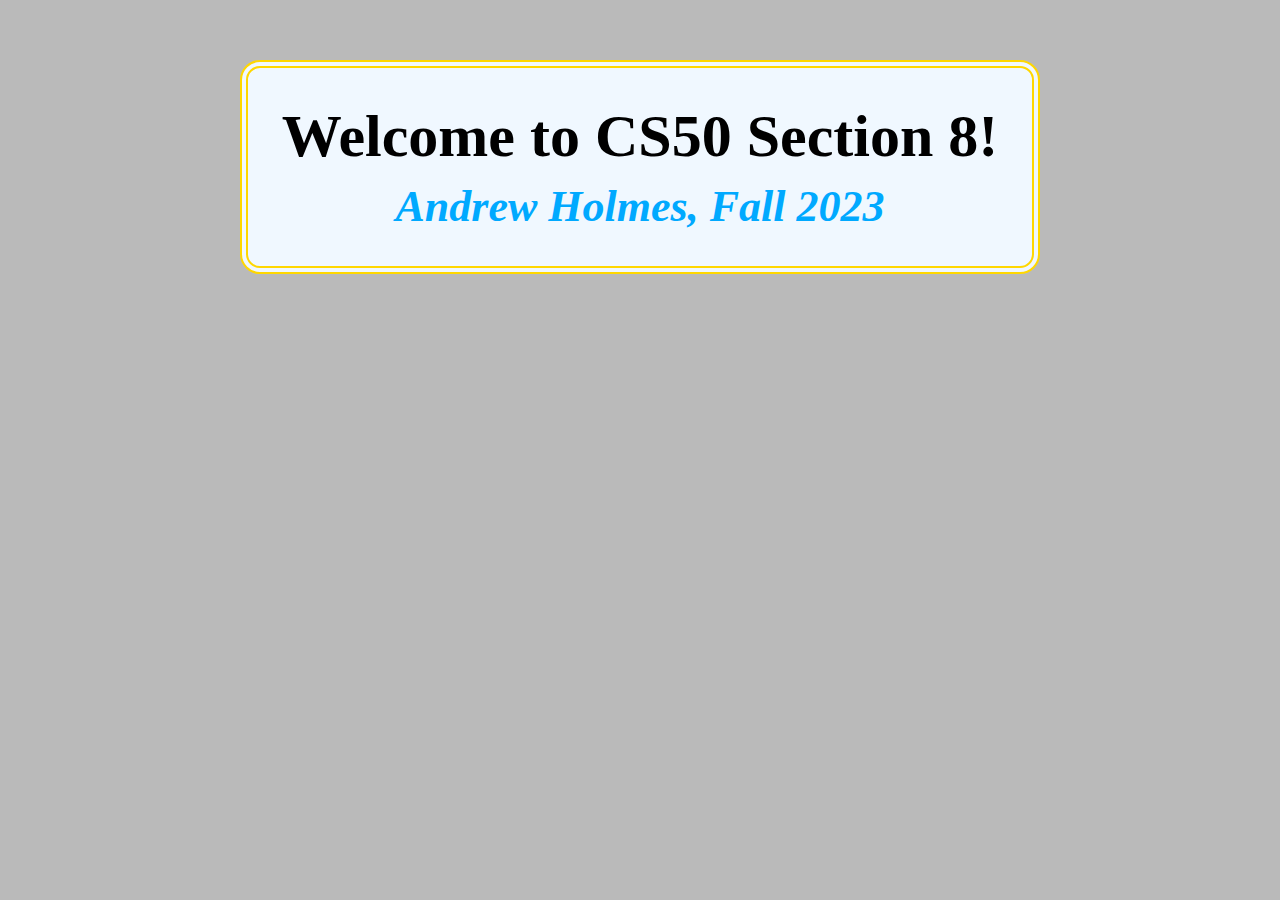
<file: 8_web/exercises/intro/index.html>
<!DOCTYPE html>
<html lang="en">
<head>
    <meta charset="UTF-8">
    <meta name="viewport" content="width=device-width, initial-scale=1.0">
    <link rel="stylesheet" href="styles.css">
    <title>Document</title>
</head>
<body>
    <div class="fullscreen">
        <div id="title">
            <h1>Welcome to CS50 <span id="section-span">Section 8!</span></h1>
            <h2><i>Andrew Holmes, Fall 2023</i></h2>
        </div>

        <div id="content-container">
            <div class="sub-content">
                
            </div>
            <div class="sub-content">
                
            </div>
            <div class="sub-content">
                
            </div>
        </div>
    </div>
</body>
<script src="scripts.js"></script>
</html>
</file>
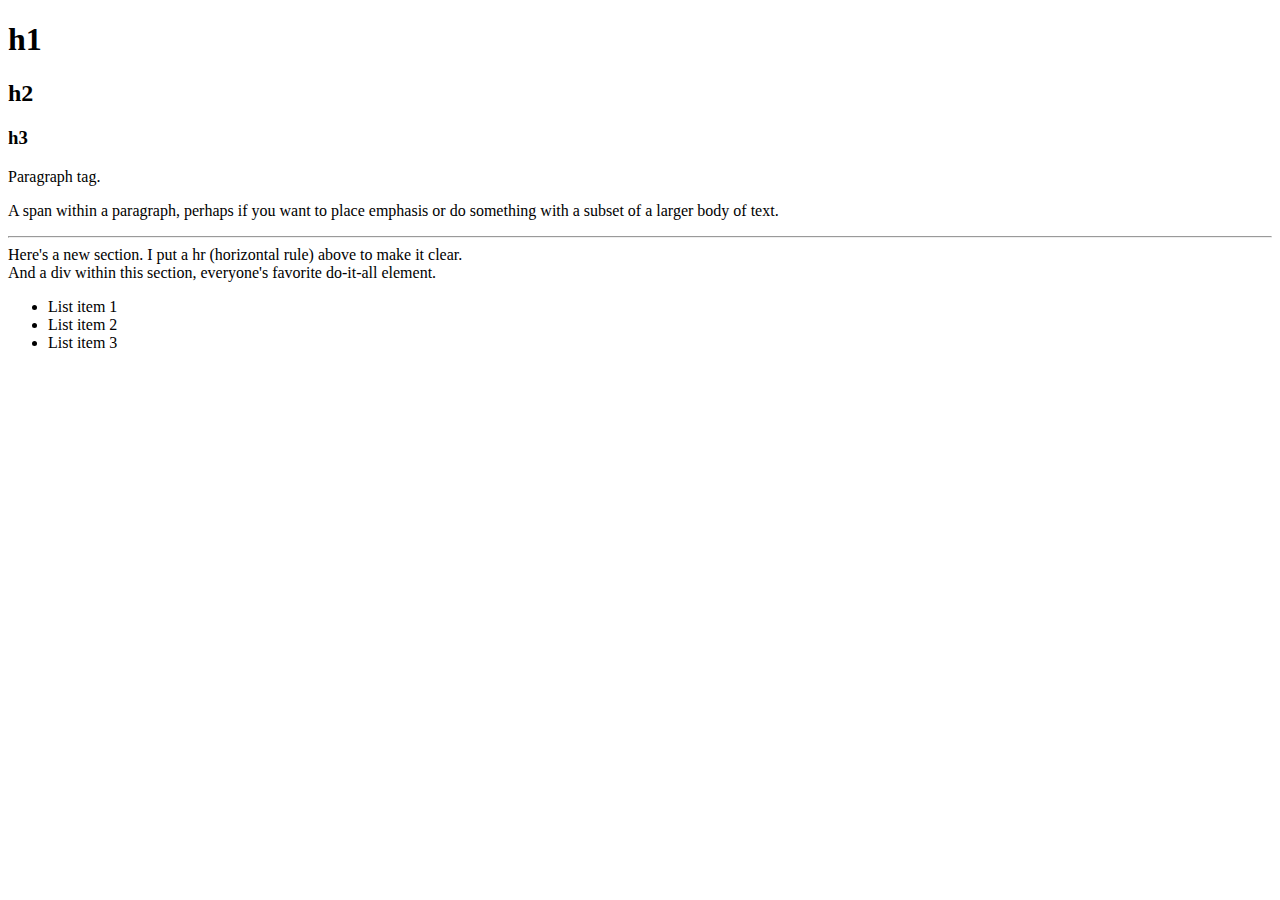
<file: 8_web/resources/tags.html>
<!DOCTYPE html>
<html lang="en">
<head>
    <meta charset="UTF-8">
    <meta name="viewport" content="width=device-width, initial-scale=1.0">
    <link rel="stylesheet" href="">
    <title>Document</title>
</head>
<body>
    <h1>h1</h1>
    <h2>h2</h2>
    <h3>h3</h3>
    <p>Paragraph tag.</p>
    <p>A <span>span</span> within a paragraph, perhaps if you want to place emphasis 
       or do something with a subset of a larger body of text.</p>
    
    <hr>
    <section>
        Here's a new section. I put a hr (horizontal rule) above to make it clear.
        <div>And a div within this section, everyone's favorite do-it-all element.</div>
    </section>

    <ul>
        <li>List item 1</li>
        <li>List item 2</li>
        <li>List item 3</li>
    </ul>
    </body>
</html>
</file>
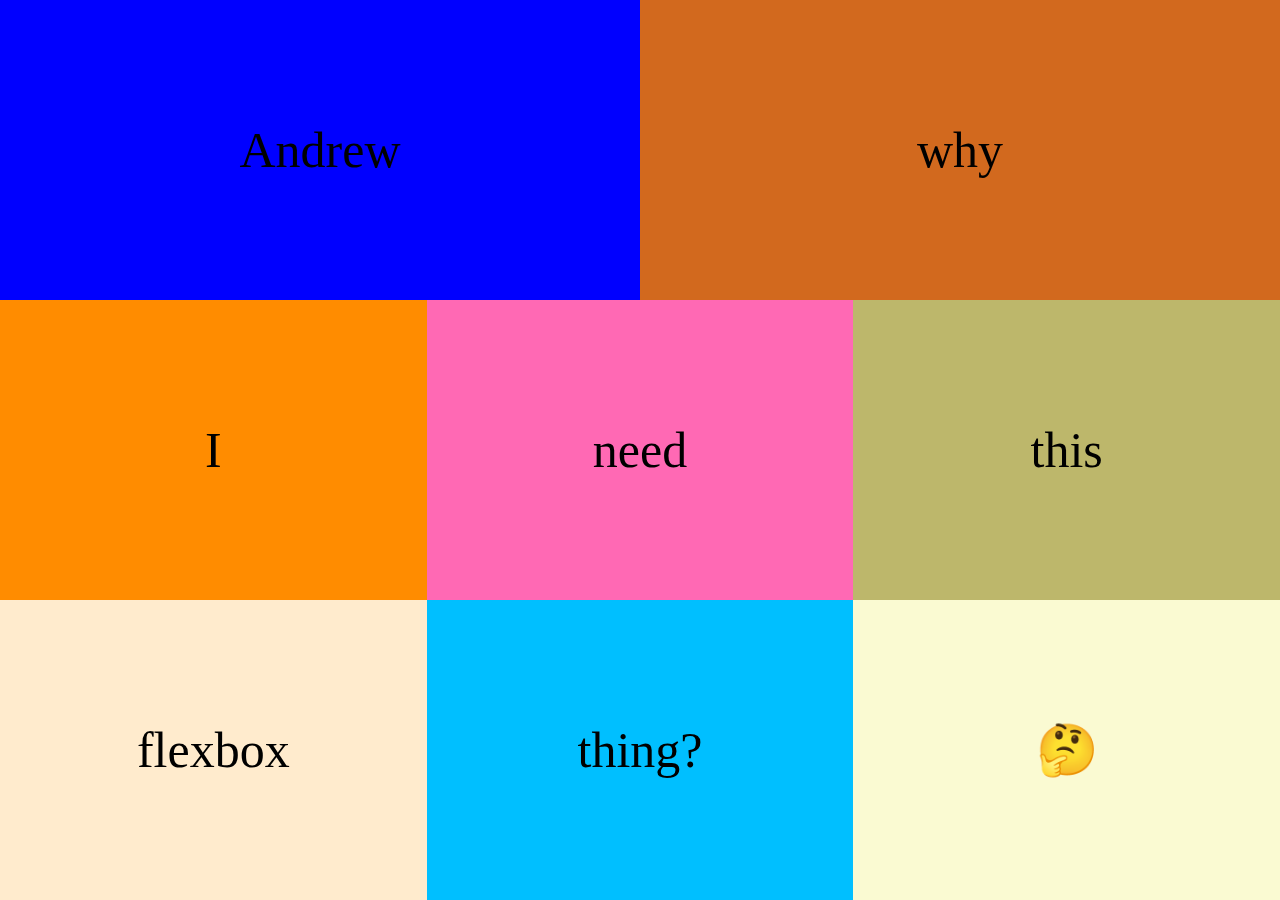
<file: 8_web/exercises/why/why.html>
<!DOCTYPE html>
<html lang="en">
<head>
    <meta charset="UTF-8">
    <meta http-equiv="X-UA-Compatible" content="IE=edge">
    <meta name="viewport" content="width=device-width, initial-scale=1.0">
    <link rel="stylesheet" href="styles.css">
    <title>Document</title>
</head>
<body>
    <div class="container">
        <div class="w-container">
            <div class="item" id="item-1">
                Andrew
            </div>
            <div class="item" id="item-2">
                why
            </div>
        </div>
        <div class="w-container">
            <div class="item" id="item-3">
                I
            </div>
            <div class="item" id="item-4">
                need
            </div>
            <div class="item" id="item-5">
                this
            </div>
        </div>
        <div class="w-container">
            <div class="item-up" id="item-6">
                flexbox
            </div>
            <div class="item" id="item-7">
                thing?
            </div>
            <div class="item-down" id="item-8">
                &#129300
            </div>
        </div>
    </div>
</body>
</html>
</file>
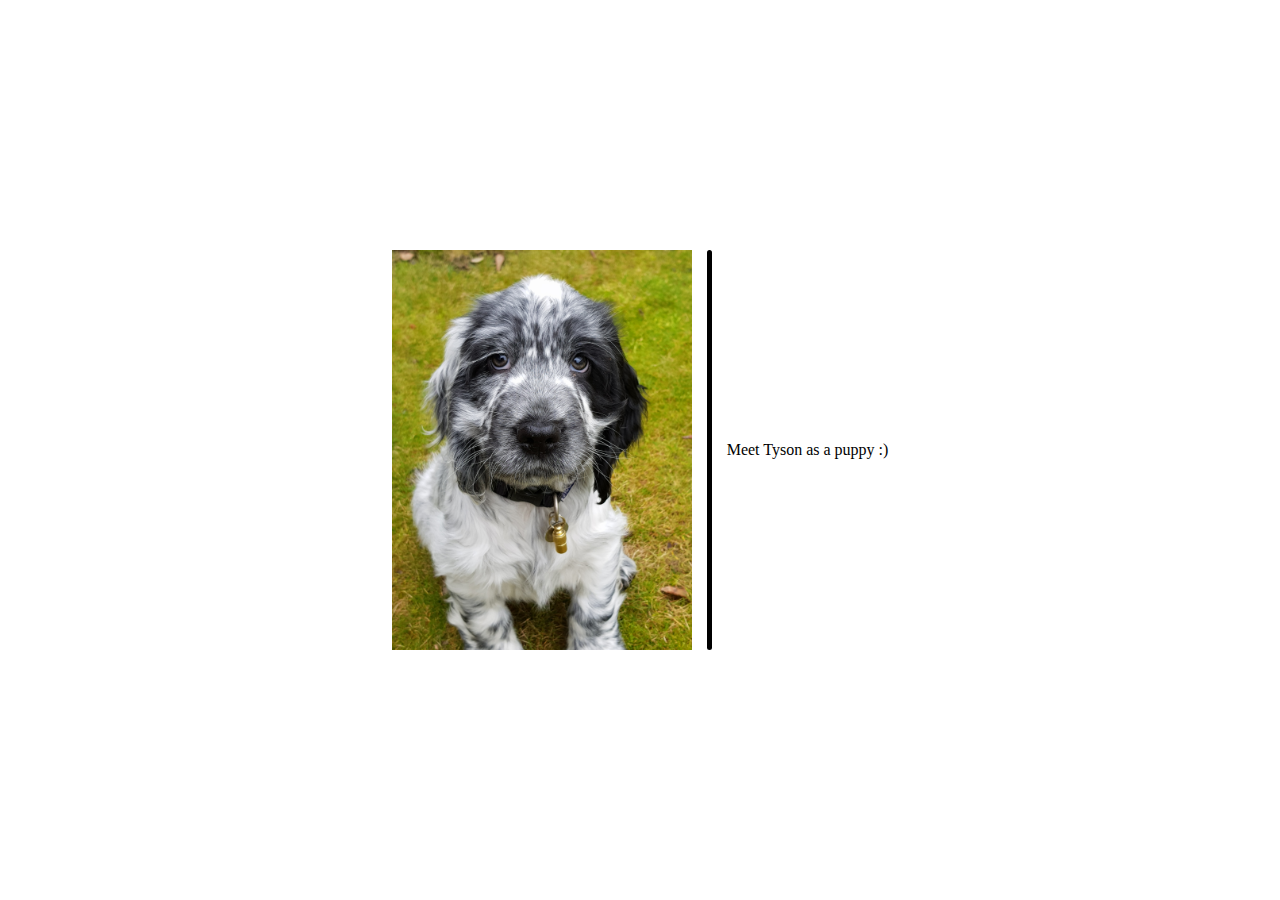
<file: 8_web/exercises/tyson-exercise/sol/lab.html>
<!DOCTYPE html>
<html lang="en">
<head>
    <meta charset="UTF-8">
    <meta http-equiv="X-UA-Compatible" content="IE=edge">
    <meta name="viewport" content="width=device-width, initial-scale=1.0">
    <link rel="stylesheet" href="styles.css">
    <title>Image and Caption</title>
</head>
<body>
    <div class="v-container">
        <div class="h-container">
            <img src="tyson.jpg" alt="A photo of Tyson at about 10 weeks old" height="400">
            <div class="vr"></div>
            <div class="caption">Meet Tyson as a puppy :)</div>
        </div>
    </div>
</body>
</html>
</file>
<file: 8_web/exercises/intro/styles.css>
* {
    margin: 0;
}

.fullscreen {
    display: flex;
    flex-direction: column;
    width: 100%;
    height: 100vh;
    background-color: #bababa;
    align-items: center;
}

#title {
    margin-top: 60px;
    gap: 10px;
    display: flex;
    flex-direction: column;
    align-items: center;

    background-color: aliceblue;
    padding: 40px;
    border-radius: 20px;
    border: 2px solid gold;
    outline: 2px solid gold;
    outline-offset: -8px;

}

#title h1 {
    font-size: 60px;
    font-weight: bolder;
}

#title h2 {
    font-size: 44px;
    font-weight: bold;
    color: #00A9FF;
}
</file>
<file: 8_web/exercises/why/styles.css>
*
{
    margin: 0;
}
.container
{
    display: flex;
    flex-direction: column;
    height: 100vh;
    justify-content: center;
    align-items: center;
}
.w-container
{
    display: flex;
    flex-direction: row;
    justify-content: space-around;
    align-items: space-around;
    width: 100%;
    height: 100%;
}
.item, .item-down, .item-up
{
    display: flex;
    flex-direction: column;
    justify-content: center;
    align-items: center;
    font-size: 50px;
    width: 100%;
    height: inherit;
    text-align: center;
    box-sizing: border-box;
}
#item-1
{
    background-color: blue;
}
#item-2
{
    background-color:chocolate;
}
#item-3
{
    background-color:darkorange;
}
#item-4
{
    background-color:hotpink;
}
#item-5
{
    background-color:darkkhaki;
}
#item-6
{
    background-color:blanchedalmond;
}
#item-7
{
    background-color:deepskyblue;
}
#item-8
{
    background-color:lightgoldenrodyellow;
}
</file>
<file: 8_web/exercises/tyson-exercise/sol/styles.css>
*
{
    margin: 0;
}

.v-container {
    display: flex;
    flex-direction: column;
    justify-content: center;
    align-items: center;
    height: 100vh;
}

.h-container {
    display: flex;
    flex-direction: row;
    justify-content: center;
    align-items: center;
    gap: 15px;
}

.vr {
    height: 400px;
    border-left: 5px solid black;
    border-radius: 100px;
}
</file>
